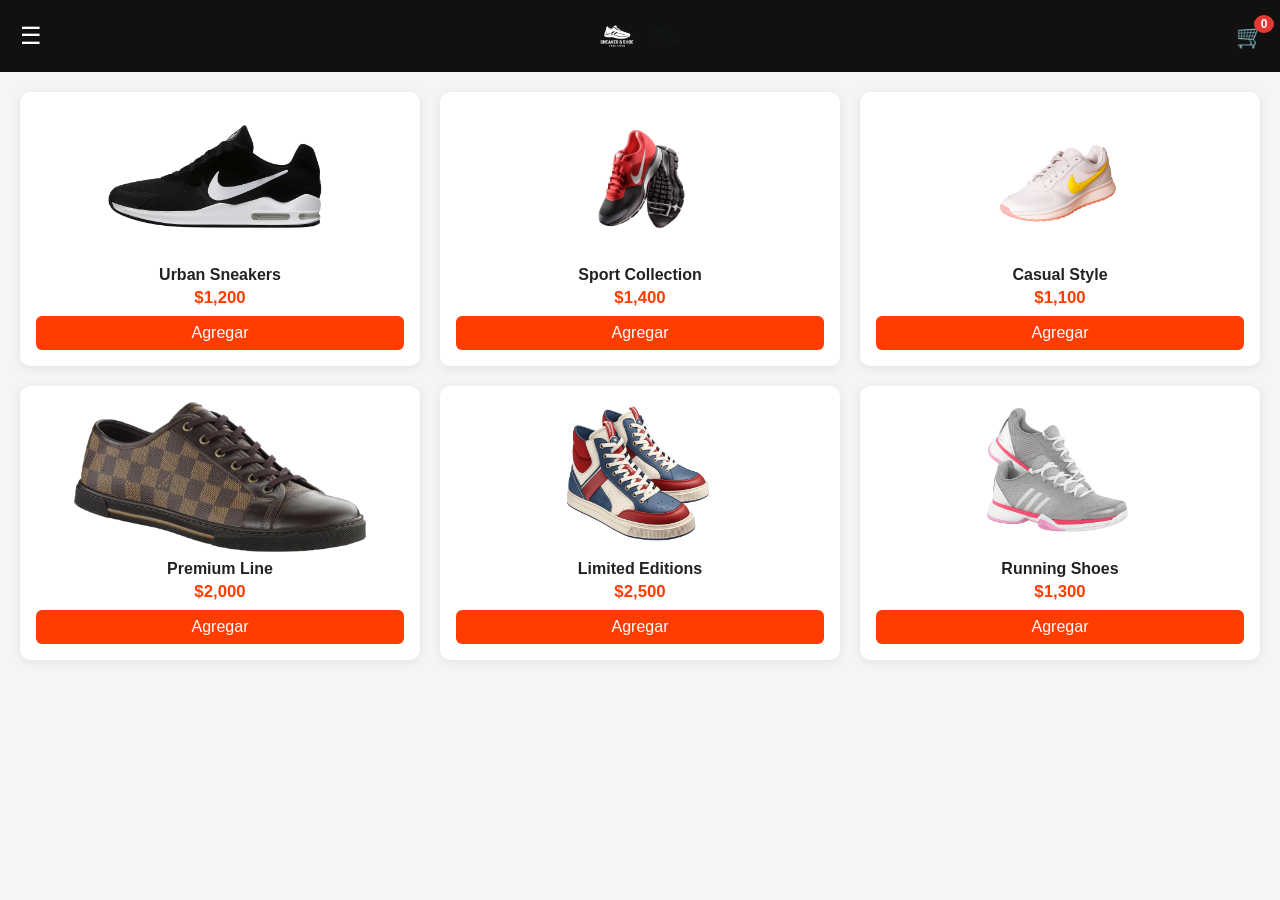
<file: index.html>
<!DOCTYPE html>
<html lang="es">
<head>
  <meta charset="UTF-8">
  <meta name="viewport" content="width=device-width, initial-scale=1.0">
  <title>ShoeStore - Inicio</title>
  <link rel="stylesheet" href="css/style.css">
</head>
<body>

  <!-- Overlay del menú lateral -->
  <div class="sidebar-overlay" id="sidebarOverlay"></div>

  <!-- HEADER -->
  <header class="header">
    <button class="header__menu-btn" id="openMenu" aria-label="Abrir menú">☰</button>

    <div class="header__logos">
      <img src="img/LOGO_A.png" class="header__logo" alt="ShoeStore Logo A">
      <img src="img/LOGO_B.png" class="header__logo" alt="ShoeStore Logo B">
    </div>

    <a href="shop.html" class="cart-icon" aria-label="Ver carrito">
      🛒<span class="cart-icon__count" id="cartCount">0</span>
    </a>
  </header>

  <!-- SIDEBAR -->
  <aside class="sidebar" id="sidebar" aria-label="Menú de navegación">
    <button class="sidebar__close" id="closeMenu" aria-label="Cerrar menú">✖</button>
    <nav>
      <a href="index.html" class="sidebar__link sidebar__link--active">Inicio</a>
      <a href="form.html"  class="sidebar__link">Cuenta</a>
      <a href="shop.html"  class="sidebar__link">Carrito</a>
    </nav>
  </aside>

  <!-- Catálogo de productos -->
  <main>
    <section class="products" aria-label="Catálogo de productos">

      <article class="card">
        <img src="img/URBANS.png" class="card__image" alt="Urban Sneakers">
        <h2 class="card__name">Urban Sneakers</h2>
        <p class="card__price">$1,200</p>
        <button class="card__btn" data-name="Urban Sneakers" data-price="1200">Agregar</button>
      </article>

      <article class="card">
        <img src="img/SPORTS.png" class="card__image" alt="Sport Collection">
        <h2 class="card__name">Sport Collection</h2>
        <p class="card__price">$1,400</p>
        <button class="card__btn" data-name="Sport Collection" data-price="1400">Agregar</button>
      </article>

      <article class="card">
        <img src="img/CASUALS.png" class="card__image" alt="Casual Style">
        <h2 class="card__name">Casual Style</h2>
        <p class="card__price">$1,100</p>
        <button class="card__btn" data-name="Casual Style" data-price="1100">Agregar</button>
      </article>

      <article class="card">
        <img src="img/PREMIUM.png" class="card__image" alt="Premium Line">
        <h2 class="card__name">Premium Line</h2>
        <p class="card__price">$2,000</p>
        <button class="card__btn" data-name="Premium Line" data-price="2000">Agregar</button>
      </article>

      <article class="card">
        <img src="img/EDITIONS.png" class="card__image" alt="Limited Editions">
        <h2 class="card__name">Limited Editions</h2>
        <p class="card__price">$2,500</p>
        <button class="card__btn" data-name="Limited Editions" data-price="2500">Agregar</button>
      </article>

      <article class="card">
        <img src="img/RUNNING.png" class="card__image" alt="Running Shoes">
        <h2 class="card__name">Running Shoes</h2>
        <p class="card__price">$1,300</p>
        <button class="card__btn" data-name="Running Shoes" data-price="1300">Agregar</button>
      </article>

    </section>
  </main>

  <script src="js/script.js"></script>
</body>
</html>
</file>
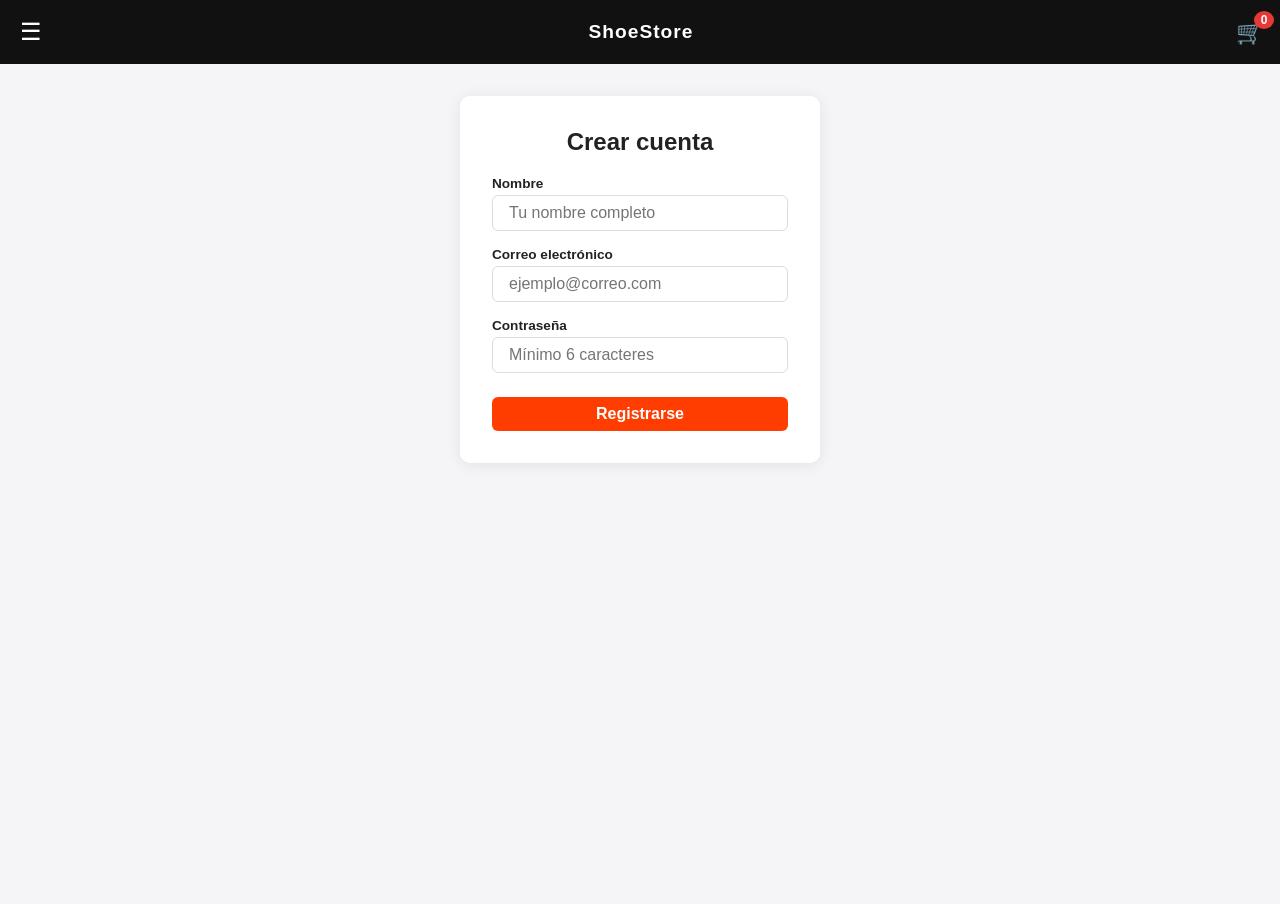
<file: form.html>
<!DOCTYPE html>
<html lang="es">
<head>
  <meta charset="UTF-8">
  <meta name="viewport" content="width=device-width, initial-scale=1.0">
  <title>Cuenta - ShoeStore</title>
  <link rel="stylesheet" href="css/style.css">
</head>
<body>

  <div class="sidebar-overlay" id="sidebarOverlay"></div>

  <!-- HEADER -->
  <header class="header">
    <button class="header__menu-btn" id="openMenu" aria-label="Abrir menú">☰</button>
    <span class="header__title">ShoeStore</span>
    <a href="shop.html" class="cart-icon" aria-label="Ver carrito">
      🛒<span class="cart-icon__count" id="cartCount">0</span>
    </a>
  </header>

  <!-- SIDEBAR -->
  <aside class="sidebar" id="sidebar" aria-label="Menú de navegación">
    <button class="sidebar__close" id="closeMenu" aria-label="Cerrar menú">✖</button>
    <nav>
      <a href="index.html" class="sidebar__link">Inicio</a>
      <a href="form.html"  class="sidebar__link sidebar__link--active">Cuenta</a>
      <a href="shop.html"  class="sidebar__link">Carrito</a>
    </nav>
  </aside>

  <!-- MAIN: Formulario -->
  <main class="form-container">
    <form class="register-form" id="registerForm" novalidate>
      <h1 class="register-form__title">Crear cuenta</h1>

      <div class="register-form__group">
        <label class="register-form__label" for="nombre">Nombre</label>
        <input
          class="register-form__input"
          type="text"
          id="nombre"
          placeholder="Tu nombre completo"
          required
        >
      </div>

      <div class="register-form__group">
        <label class="register-form__label" for="correo">Correo electrónico</label>
        <input
          class="register-form__input"
          type="email"
          id="correo"
          placeholder="ejemplo@correo.com"
          required
        >
      </div>

      <div class="register-form__group">
        <label class="register-form__label" for="password">Contraseña</label>
        <input
          class="register-form__input"
          type="password"
          id="password"
          placeholder="Mínimo 6 caracteres"
          required
          minlength="6"
        >
      </div>

      <button type="submit" class="register-form__btn">Registrarse</button>

      <!-- Mensaje de feedback -->
      <p class="register-form__message" id="formMessage" role="alert"></p>
    </form>
  </main>

  <script src="js/script.js"></script>
</body>
</html>
</file>
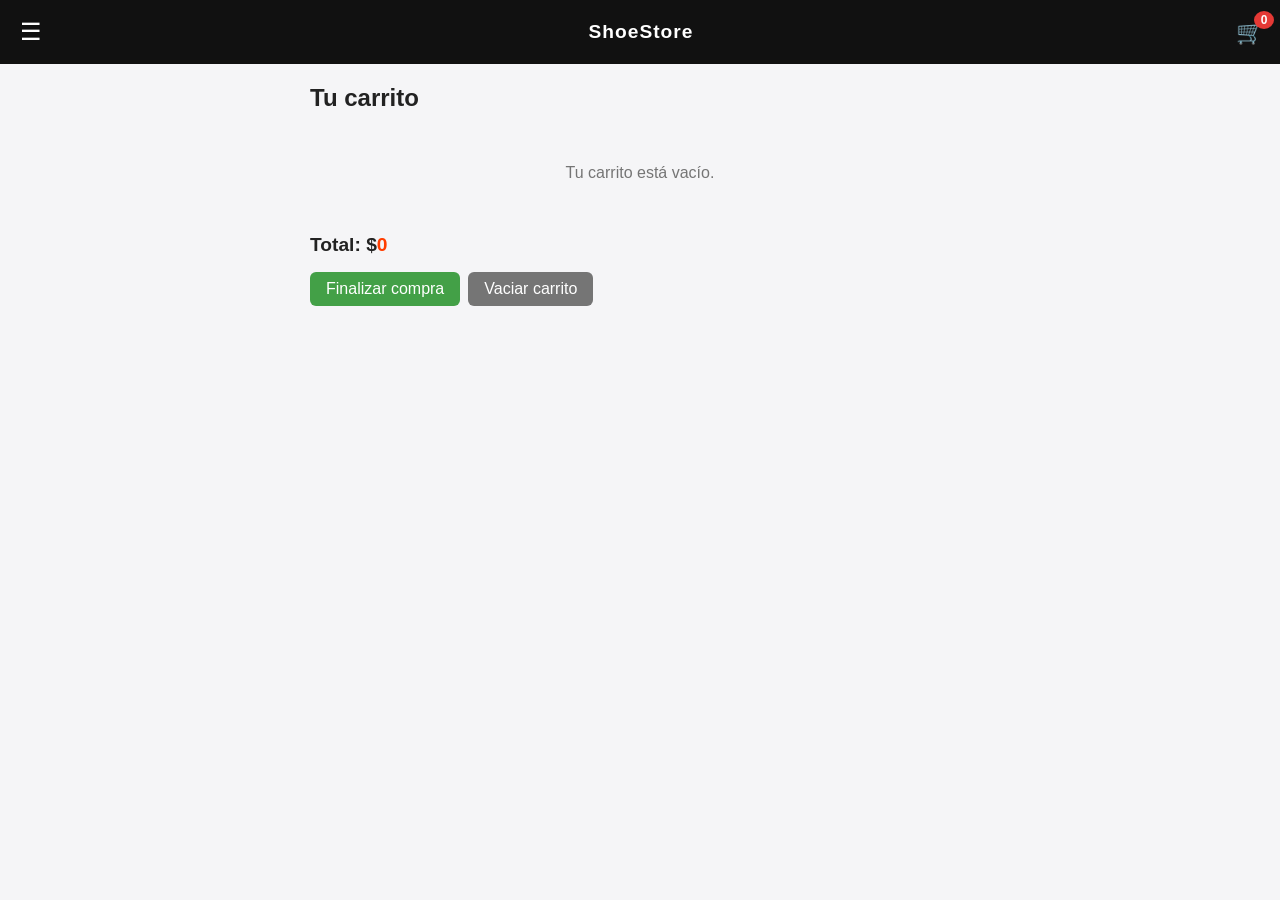
<file: shop.html>
<!DOCTYPE html>
<html lang="es">
<head>
  <meta charset="UTF-8">
  <meta name="viewport" content="width=device-width, initial-scale=1.0">
  <title>Carrito - ShoeStore</title>
  <link rel="stylesheet" href="css/style.css">
</head>
<body>

  <div class="sidebar-overlay" id="sidebarOverlay"></div>

  <!-- HEADER -->
  <header class="header">
    <button class="header__menu-btn" id="openMenu" aria-label="Abrir menú">☰</button>
    <span class="header__title">ShoeStore</span>
    <a href="shop.html" class="cart-icon" aria-label="Ver carrito">
      🛒<span class="cart-icon__count" id="cartCount">0</span>
    </a>
  </header>

  <!-- SIDEBAR -->
  <aside class="sidebar" id="sidebar" aria-label="Menú de navegación">
    <button class="sidebar__close" id="closeMenu" aria-label="Cerrar menú">✖</button>
    <nav>
      <a href="index.html" class="sidebar__link">Inicio</a>
      <a href="form.html"  class="sidebar__link">Cuenta</a>
      <a href="shop.html"  class="sidebar__link sidebar__link--active">Carrito</a>
    </nav>
  </aside>

  <!-- MAIN: Carrito -->
  <main>
    <section class="cart" aria-label="Tu carrito de compras">
      <h1 class="cart__title">Tu carrito</h1>

      <!-- Lista de productos se genera con JS -->
      <ul class="cart__list" id="cartItems"></ul>

      <p class="cart__total">Total: $<span id="total">0</span></p>

      <div class="cart__actions">
        <button class="cart__btn cart__btn--buy"   id="buy">Finalizar compra</button>
        <button class="cart__btn cart__btn--clear" id="clear">Vaciar carrito</button>
      </div>
    </section>
  </main>

  <script src="js/script.js"></script>
</body>
</html>
</file>
<file: css/style.css>
/* RESET & BASE */
*, *::before, *::after {
  margin: 0;
  padding: 0;
  box-sizing: border-box;
}
html { font-size: 16px; scroll-behavior: smooth; }
body { font-family: 'Arial', sans-serif; background: #f5f5f7; color: #222; min-height: 100vh; }
a { text-decoration: none; color: inherit; }
img { max-width: 100%; display: block; }
button { font-family: inherit; }
ul, ol { list-style: none; }

/* HEADER */
.header {
  display: flex;
  align-items: center;
  justify-content: space-between;
  background: #111;
  color: #fff;
  padding: 16px;
  position: sticky;
  top: 0;
  z-index: 100;
}
.header__menu-btn {
  font-size: 1.5rem;
  cursor: pointer;
  background: none;
  border: none;
  color: #fff;
  line-height: 1;
  padding: 4px;
  transition: color 0.3s ease;
}
.header__menu-btn:hover { color: #ff3d00; }
.header__logos { display: flex; align-items: center; gap: 8px; }
.header__logo { width: 40px; height: 40px; object-fit: contain; }
.header__title { font-size: 1.2rem; font-weight: 700; letter-spacing: 1px; }

/* CART ICON */
.cart-icon {
  position: relative;
  color: #fff;
  font-size: 1.4rem;
  display: flex;
  align-items: center;
}
.cart-icon__count {
  position: absolute;
  top: -8px;
  right: -10px;
  background: #e53935;
  color: #fff;
  padding: 2px 6px;
  border-radius: 50%;
  font-size: 0.75rem;
  font-weight: 700;
  min-width: 20px;
  text-align: center;
}

/* SIDEBAR */
.sidebar {
  position: fixed;
  top: 0;
  left: -220px;
  width: 220px;
  height: 100%;
  background: #222;
  padding: 16px;
  transition: left 0.3s ease;
  display: flex;
  flex-direction: column;
  gap: 16px;
  z-index: 999;
}
.sidebar nav {
  display: flex;
  flex-direction: column;
  gap: 16px;
}
.sidebar--active { left: 0; }
.sidebar__close {
  cursor: pointer;
  color: #fff;
  font-size: 1.2rem;
  align-self: flex-end;
  background: none;
  border: none;
  line-height: 1;
  transition: color 0.3s ease;
}
.sidebar__close:hover { color: #ff3d00; }
.sidebar__link {
  color: #ccc;
  font-size: 1rem;
  padding: 4px 0;
  transition: color 0.3s ease;
}
.sidebar__link:hover { color: #ff3d00; }
.sidebar__link--active { color: #ff3d00; font-weight: 700; }

.sidebar-overlay {
  display: none;
  position: fixed;
  inset: 0;
  background: rgba(0,0,0,0.4);
  z-index: 998;
}
.sidebar-overlay--visible { display: block; }

/* PRODUCTS GRID */
.products {
  display: grid;
  grid-template-columns: repeat(3, 1fr);
  gap: 20px;
  padding: 20px;
}
@media (max-width: 768px) {
  .products { grid-template-columns: repeat(2, 1fr); }
}
@media (max-width: 480px) {
  .products { grid-template-columns: 1fr; }
}

/* PRODUCT CARD */
.card {
  background: #fff;
  border-radius: 10px;
  box-shadow: 0 2px 12px rgba(0,0,0,0.08);
  padding: 16px;
  text-align: center;
  transition: transform 0.3s ease, box-shadow 0.3s ease;
}
.card:hover { transform: translateY(-5px); box-shadow: 0 6px 20px rgba(0,0,0,0.13); }
.card__image { width: 100%; height: 150px; object-fit: contain; margin-bottom: 8px; }
.card__name { font-size: 1rem; font-weight: 700; margin-bottom: 4px; }
.card__price { color: #ff3d00; font-size: 1.05rem; font-weight: 600; margin-bottom: 8px; }
.card__btn {
  padding: 8px 16px;
  border: none;
  border-radius: 6px;
  cursor: pointer;
  font-size: 1rem;
  transition: background 0.3s ease, transform 0.3s ease;
  width: 100%;
  background: #ff3d00;
  color: #fff;
}
.card__btn:hover { background: #cc3200; transform: translateY(-1px); }
.card__btn:active { transform: translateY(0); }
.card__btn:disabled { background: #757575; cursor: default; transform: none; }

/* FORM */
.form-container {
  display: flex;
  justify-content: center;
  align-items: flex-start;
  padding: 32px 16px;
  min-height: calc(100vh - 60px);
}
.register-form {
  background: #fff;
  padding: 32px;
  border-radius: 10px;
  width: 100%;
  max-width: 360px;
  box-shadow: 0 2px 16px rgba(0,0,0,0.08);
}
.register-form__title { font-size: 1.5rem; font-weight: 700; margin-bottom: 20px; text-align: center; }
.register-form__group { margin-bottom: 16px; display: flex; flex-direction: column; gap: 4px; }
.register-form__label { font-size: 0.85rem; font-weight: 600; }
.register-form__input {
  width: 100%;
  padding: 8px 16px;
  border: 1.5px solid #ddd;
  border-radius: 6px;
  font-size: 1rem;
  transition: border-color 0.3s ease;
}
.register-form__input:focus { outline: none; border-color: #ff3d00; }
.register-form__btn {
  padding: 8px 16px;
  border: none;
  border-radius: 6px;
  cursor: pointer;
  font-size: 1rem;
  transition: background 0.3s ease, transform 0.3s ease;
  width: 100%;
  background: #ff3d00;
  color: #fff;
  margin-top: 8px;
  font-weight: 700;
}
.register-form__btn:hover { background: #cc3200; transform: translateY(-1px); }
.register-form__message {
  margin-top: 8px;
  padding: 8px;
  border-radius: 6px;
  text-align: center;
  font-size: 0.9rem;
  display: none;
}
.register-form__message--success { display: block; background: #e8f5e9; color: #43a047; }
.register-form__message--error   { display: block; background: #ffebee; color: #e53935; }

/* CART PAGE */
.cart { padding: 20px; max-width: 700px; margin: 0 auto; }
.cart__title { font-size: 1.5rem; font-weight: 700; margin-bottom: 20px; }
.cart__empty { text-align: center; color: #757575; padding: 32px 0; font-size: 1rem; }
.cart__list { display: flex; flex-direction: column; gap: 8px; margin-bottom: 20px; }
.cart__total { font-size: 1.2rem; font-weight: 700; margin-bottom: 16px; }
.cart__total span { color: #ff3d00; }
.cart__actions { display: flex; gap: 8px; flex-wrap: wrap; }
@media (max-width: 480px) { .cart__actions { flex-direction: column; } }
.cart__btn {
  padding: 8px 16px;
  border: none;
  border-radius: 6px;
  cursor: pointer;
  font-size: 1rem;
  color: #fff;
  transition: background 0.3s ease, transform 0.3s ease;
}
.cart__btn:hover { transform: translateY(-1px); }
.cart__btn--buy  { background: #43a047; }
.cart__btn--buy:hover  { background: #388e3c; }
.cart__btn--clear { background: #757575; }
.cart__btn--clear:hover { background: #616161; }

/* CART ITEM */
.cart-item {
  display: flex;
  justify-content: space-between;
  align-items: center;
  background: #fff;
  padding: 8px 16px;
  border-radius: 6px;
  box-shadow: 0 1px 6px rgba(0,0,0,0.08);
}
.cart-item__info { font-size: 1rem; font-weight: 500; }
.cart-item__price { color: #ff3d00; font-weight: 600; }
.cart-item__remove {
  padding: 4px 8px;
  border: none;
  border-radius: 4px;
  cursor: pointer;
  font-size: 0.8rem;
  background: #e53935;
  color: #fff;
  transition: background 0.3s ease;
}
.cart-item__remove:hover { background: #c62828; }
</file>
